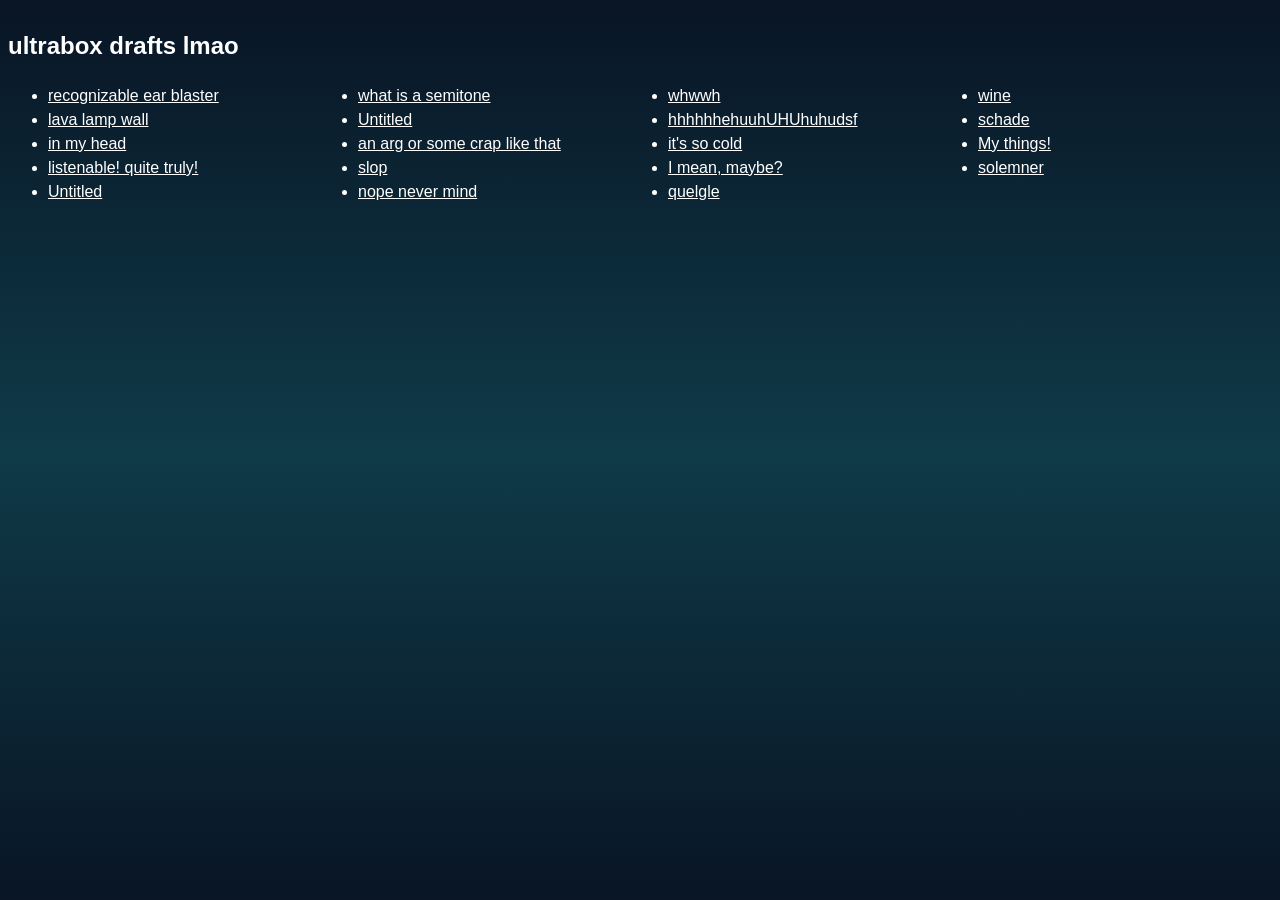
<file: miscellaneous/index.html>
<!DOCTYPE html>
<html>
  <head>
    <title>miscellaneous crap</title>
    <link rel="stylesheet" href="./style.css">
  </head>
  <body>
    <h2>ultrabox drafts lmao</h2>
    <ul style="columns: 4;">
      <li><a href="https://ultraabox.github.io/#u5N0srecognizable%20ear%[base64]">recognizable ear blaster</a></li>
      <li><a href="https://ultraabox.github.io/#u5N0ilava%20lamp%[base64]|https://file.garden/Zn3sZLTyP3bp6U6q/brazilian-funk-drum-shaker-10.wav|https://file.garden/Zn3sZLTyP3bp6U6q/notes/bell.ogg">lava lamp wall</a></li>
      <li><a href="https://ultraabox.github.io/#u5N0ein%20my%[base64]">in my head</a></li>
      <li><a href="https://ultraabox.github.io/#u5N0slistenable!%20quite%20truly![base64]">listenable! quite truly!</a></li>
      <li><a href="https://ultraabox.github.io/#[base64]">Untitled</a></li>
      <li><a href="https://ultraabox.github.io/#u5N0owhat%20is%20a%[base64]">what is a semitone</a></li>
      <li><a href="https://ultraabox.github.io/#[base64]">Untitled</a></li>
      <li><a href="https://ultraabox.github.io/#u5N0Fan%20arg%20or%20some%20crap%20like%[base64]">an arg or some crap like that</li>
      <li><a href="https://ultraabox.github.io/#[base64]">slop</a></li>
      <li><a href="https://ultraabox.github.io/#[base64]">nope never mind</a></li>
      <li><a href="https://ultraabox.github.io/#[base64]">whwwh</a></li>
      <li><a href="https://ultraabox.github.io/#[base64]">hhhhhhehuuhUHUhuhudsf</a></li>
      <li><a href="https://ultraabox.github.io/#u5N0git's%20so%[base64]">it's so cold</a></li>
      <li><a href="https://ultraabox.github.io/#u5N0mI%20mean%2C%20maybe%[base64]">I mean, maybe?</a></li>
      <li><a href="https://ultraabox.github.io/#[base64]">quelgle</a></li>
      <li><a href="https://ultraabox.github.io/#[base64]|https://file.garden/Zn3sZLTyP3bp6U6q/Release%20Cut%20Piano%20-%20All%20My%20PianoL.wav|https://file.garden/Zn3sZLTyP3bp6U6q/Ibanez%20Picked%20Bass%20-%20Ibpickbass-10.wav">wine</a></li>
      <li><a href="https://ultraabox.github.io/#[base64]">schade</a></li>
      <li><a href="https://ultraabox.github.io/#u5N0cMy%20things![base64]">My things!</a></li>
      <li><a href="https://ultraabox.github.io/#[base64]">solemner</a></li>
    </ul>
  </body>
</html>
</file>
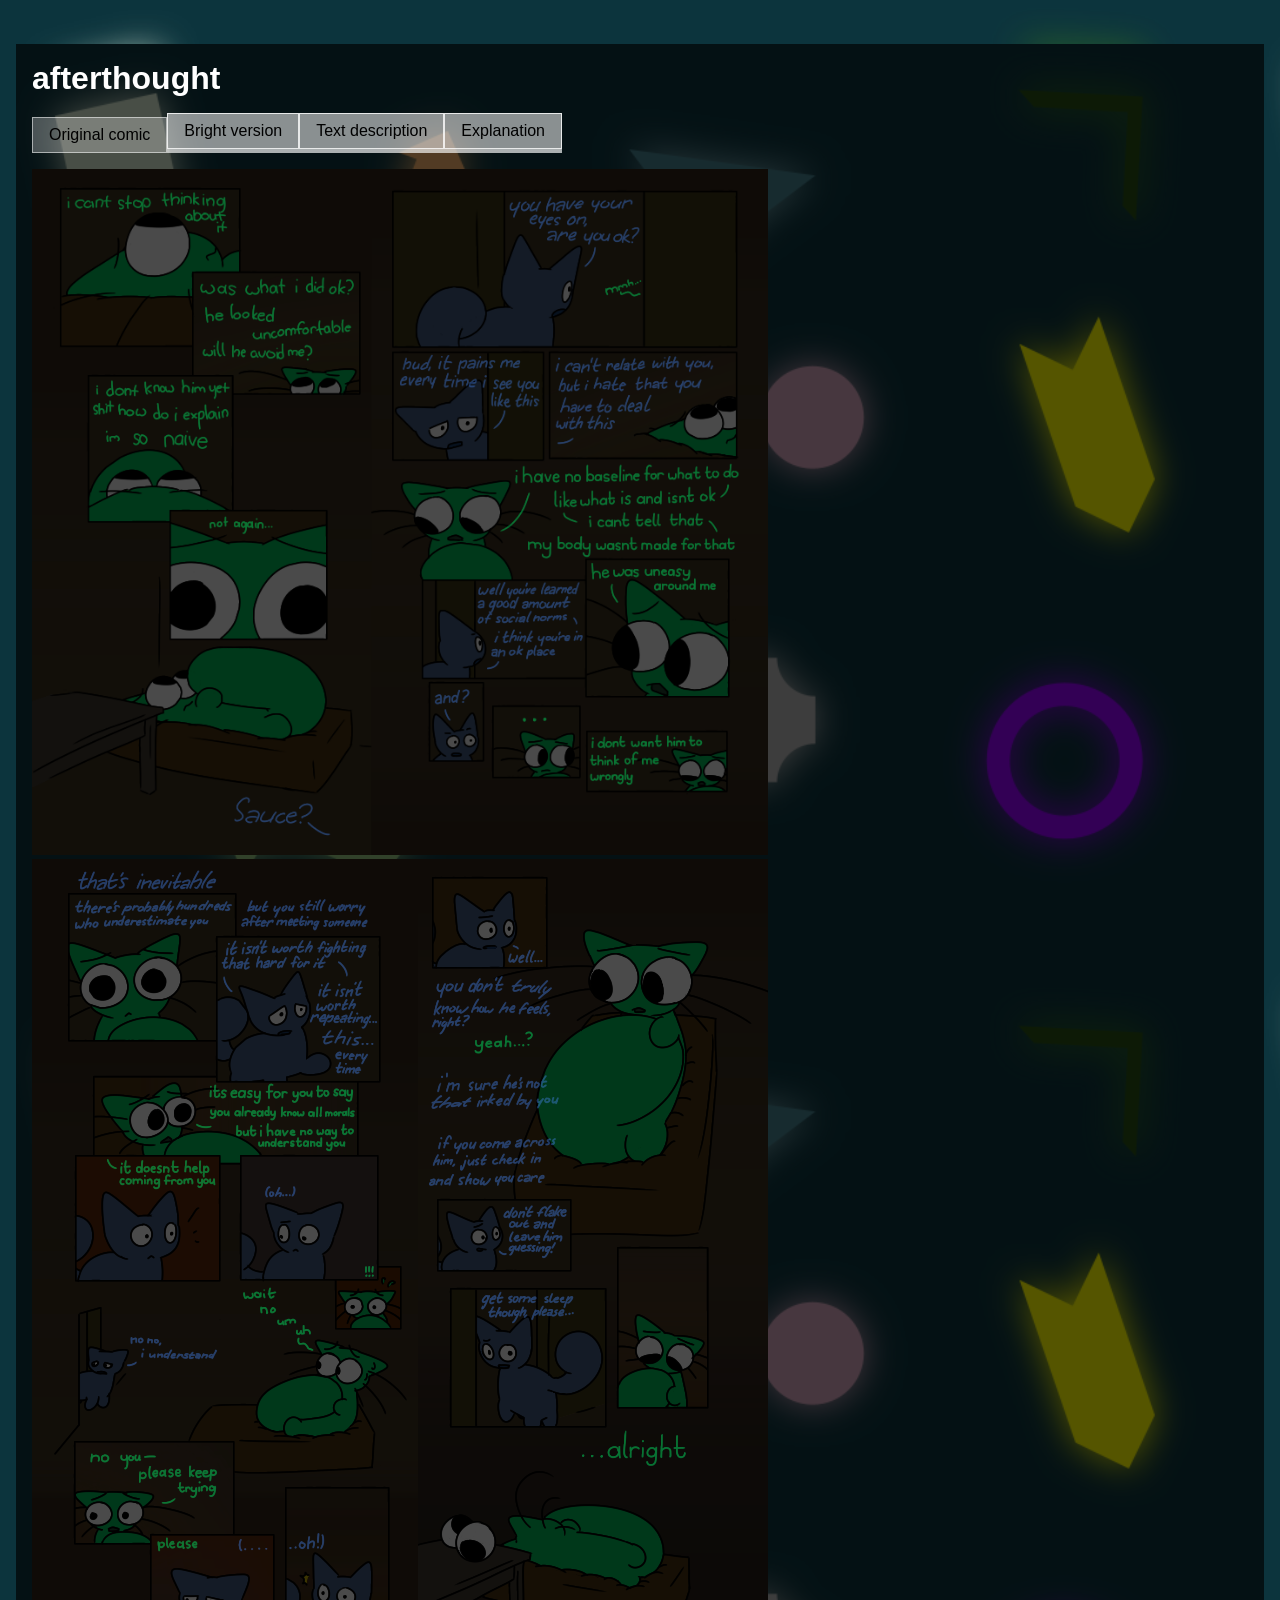
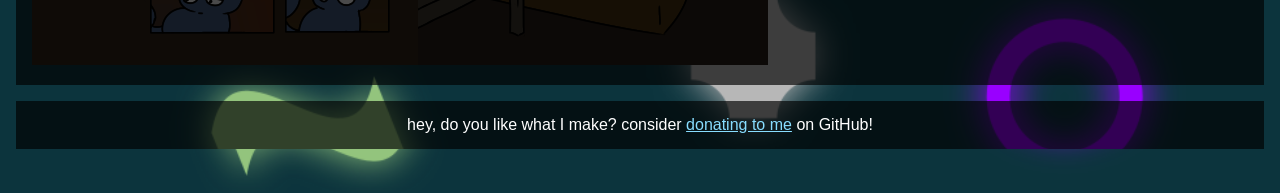
<file: comics/afterthought/index.html>
<!DOCTYPE html>
<html><head>
    <title>afterthought</title>
    <link rel="stylesheet" href="/style.css">
  </head>
  <body>
    <main>
      <h1>afterthought</h1>
    <ul class="sections" role="tablist">
        <li><label><input type="radio" name="section" value="section-comic" checked>Original comic</label></li><li><label><input type="radio" name="section" value="section-bright">Bright version</label></li><li><label><input type="radio" name="section" value="section-text">Text description</label></li><li><label><input type="radio" name="section" value="section-explanation">Explanation
    </label></li>
    </ul>
    <section id="section-comic"><img src="https://aadenboy.github.io/comics/afterthought/afterthoughtd1.png" style="width: 736px;"><img src="https://aadenboy.github.io/comics/afterthought/afterthoughtd2.png"></section>
<section id="section-bright"><img src="https://aadenboy.github.io/comics/afterthought/afterthoughtb1.png" style="width: 736px;"><img src="https://aadenboy.github.io/comics/afterthought/afterthoughtb2.png"></section><section id="section-text">
<p>Sauce is failing to sleep, lying on his back, tail curled over his body. He stares upwards blankly at the ceiling, with a look of solemn. He's trapped in thought.</p>
<blockquote><i>Sauce (in thought):</i> i cant stop thinking about it<br>was what i did ok?<br>he looked uncomfortable<br>will he avoid me?<br>i dont know him yet<br>shit how do i explain<br>im so naive<br>not again...</blockquote>
<p>His spiral is interrupted by Granola stopping by his room.</p>
<blockquote><i>Granola:</i> Sauce? you have your eyes on, are you ok?</blockquote>
<p>Sauce doesn't feel ready to reply, only emitting a soft "mmh...". Granola leans into the room some more, growing worried.</p>
<blockquote><i>Granola:</i> bud, it pains me every time i see you like this<br>i can't relate with you, but i hate that you have to deal with this</blockquote>
<p>After some thinking, Sauce sits up and begins sharing.</p>
<blockquote><i>Sauce:</i> i have no baseline for what to do—like what is and isnt ok<br>i cant tell that<br>my body wasnt made for that<br>
<i>Granola:</i> well you've learned a good amount of social norms<br>i tihnk you're in an ok place</blockquote>
<p>Sauce is quick to interrupt, however.</p>
<blockquote><i>Sauce:</i> he was uneasy around me<br>
<i>Granola:</i> and?</blockquote>
<p>Sauce pauses for a moment more before stating his true concern.</p>
<blockquote><i>Sauce:</i> i dont want him to think of me wrongly</blockquote>
<p>Granola attempt to reassure Sauce.</p>
<blockquote><i>Granola:</i> that's inevitable<br>
there's probably hundreds who underestimate you, but you still worry after meeting someone<br>
it isn't worth fighting that hard for it<br>
it isn't worth repeating... <em>this...</em> every time</blockquote>
<p>Sauce objects harshly.</p>
<blockquote><i>Sauce:</i> its easy for you to say<br>you already know all morals, but i have no way to understand you<br>
it doesnt help coming from you</blockquote>
<p>Granola is stunned by the comment and turns away, understanding dawning on him. Sauce realizes the tone of his speech and panics, stammering to correct what he said.</p>
<blockquote><i>Sauce:</i> <small></small>wait<br>no<br>um<br>uh<br>
<i>Granola:</i> no no, i understand<br>
<i>Sauce:</i> no you— please keep trying</blockquote>
<p>Granola doesn't look back. Only following a moment to think, he has an epiphany.</p>
<blockquote><i>Granola:</i> well...<br>
you don't <em>truly</em> know how he feels, right?<br>
<i>Sauce:</i> yeah...?<br>
<i>Granola:</i> i'm sure he's not <em>that</em> irked by you<br>
if you come across him, just check in and show you care<br>
don't flake out and leave him guessing!</blockquote>
<p>Granola turns around to exit the room, checking over his shoulder to state one more thing.</p>
<blockquote><i>Granola:</i> get some sleep though, please...</blockquote>
<p>Sauce looks down towards his tail, deliberating.</p>
<blockquote><i>Sauce:</i> ...alright</blockquote>
<p>Granola exits. Sauce takes his eyes out, setting them on the desk nearby, then rolls onto his side.</p>
    </section><section id="section-explanation">
<p>I think a common assumption that people go to when they look at Sauce is that he's the common "squeezable cute thing" that a lot of similar characters share. This sentiment is entirely natural, and honestly it was the intent I had when I originally designed Sauce. However, I've grown to "understand" him as a character much more deeply, and he seems to hinge partly on the neurodivergency that I have, just in a different way than I would relate.</p>
<p><a href="https://www.tumblr.com/starkid256/818624858408845313/sauce-cant-be-that-bad-right" target="_blank">This was correctly spotted by @starkid256 prior to this comic</a>: Sauce doesn't have a moral basis unlike other beings, so what is morally "correct" or "incorrect" from situation to situation doesn't come as intuitive to him, and he has to spend a great amount of effort attempting to deduce this from the people around him. He also tends to spend much of the time after the fact reflecting on any situations which are as described—where he isn't sure if what happened fit into his understanding of the social world.</p>
<p>This is directly in contrast to Granola, who is loaded with all of the cultural lore any place has (much like Chester being an omniglot), though he's generally more analytical.</p>
<p>The comic you read is meant to directly show this through the lens of the two. I think it's even better demonstrated in-comic than here, but it's up to your interpretation. I also just want to wash away the common understanding of who (or really what) Sauce is.</p>
<hr>
<p>Mental stuff out the way, there's some extra minor details that I want to add here.</p>
<p>It may come as a little strange to have Granola intuit Sauce as awake by his eyes "being on". Sauce's eyes very obviously protrude outside of the head, but that's their natural resting position as the head itself doesn't actually have a slot or socket for them to embed into. When Sauce does close his eyes, they're literally sucked into the head, shoving away the material to fit the eyes, which causes it to exert a lot of pressure outwards. Because of this, it becomes exhausing to close them for a long period of time (ironic to how we use it), so literally detaching them from his head serves to cut the input without requiring constant effort.</p>
<p>I didn't properly express it in text-form, but Granola's shock at Sauce's backlash towards him somewhat... saddened him? Dissapointed him? I'm not sure the correct term for it, but it <em>hurts</em> to be told by a sibling that you're genuinely not helping. Of course, this isn't what Sauce intended (remember the earlier paragraphs). Granola isn't usually like this with anyone else; it's a familial behavior.</p>
<p>Minor detail, it's probably hot in the room. It's summer time. No need for a blanket. Don't wanna melt!</p>
    </section></main>
  <footer class="support-footer"><span>hey, do you like what I make? consider <a href="https://github.com/sponsors/aadenboy">donating to me</a> on GitHub!</span></footer>
  <script>document.querySelector(`.sections [value="${window.location.hash.slice(1)}"]`).checked = true;</script>
</body></html>
</file>
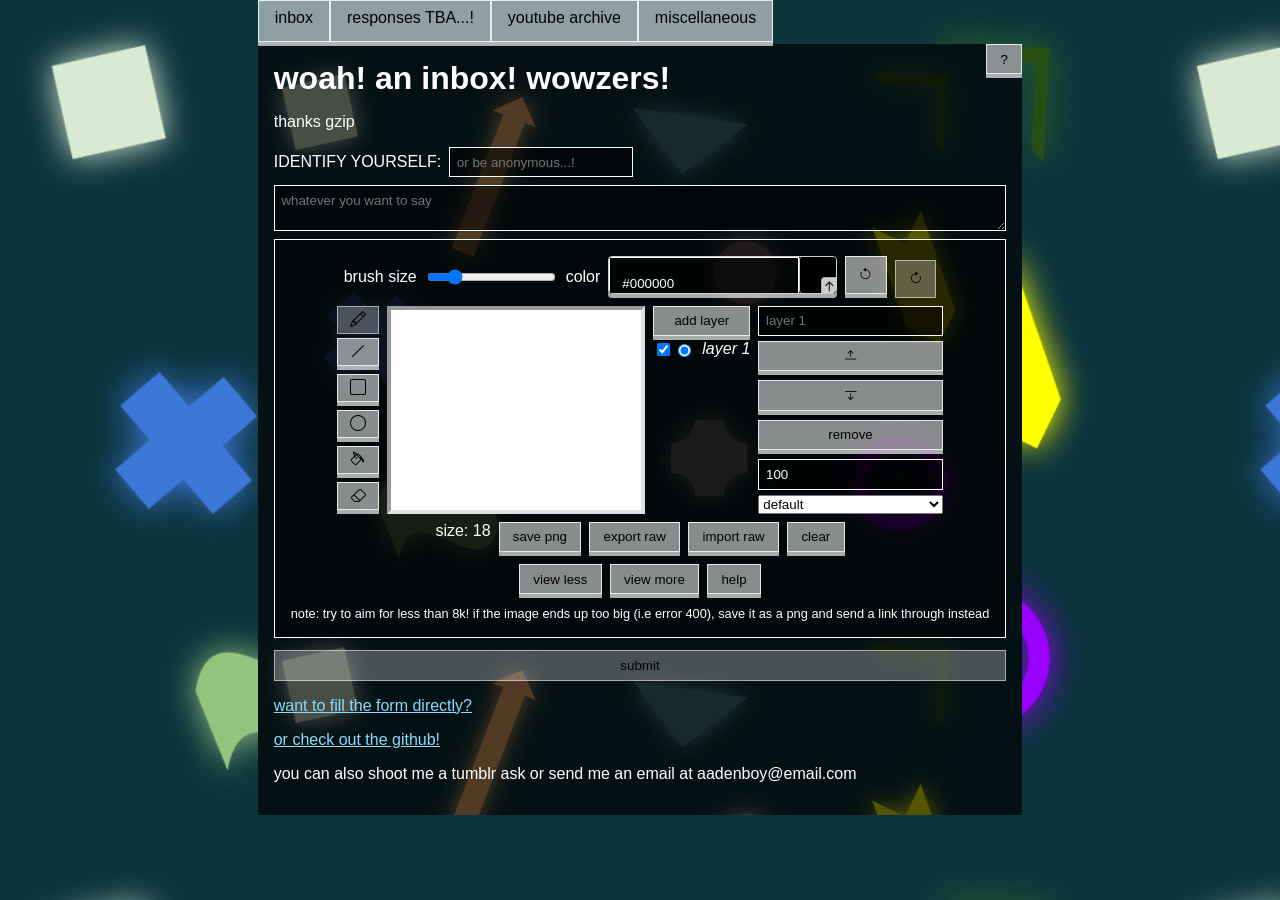
<file: inbox/indexOLD.html>
<!DOCTYPE html>
<html>
  <head>
    <title>send me stuff</title>
    <link rel="stylesheet" href="/style.css" />
    <script src="./pako.min.js"></script>
    <link rel="stylesheet" href="./colorpicker.min.css" />
  </head>
  <body>
    <nav>
      <ul>
        <li><a href="/inbox">inbox</a></li>
        <li><span>responses TBA...!</span></li>
        <li><a href="/youtubeposts">youtube archive</a></li>
        <li><a href="/miscellaneous">miscellaneous</a></li>
      </ul>
    </nav>
    <button id="what">?</button>
    <main>
      <h1>woah! an inbox! wowzers!</h1>
      <p id="caption">built in a cave with a box of scraps because google forms works well enough</p>
      <form id="form" method="POST">
        <label>IDENTIFY YOURSELF: <input id="identity" type="text" name="identify yourself" placeholder="or be anonymous...!" /></label>
        <textarea id="message" name="message" placeholder="whatever you want to say"></textarea>
        <input type="text" name="canvas" style="display: none;" />
        <div id="canvas-area">
          <div class="canvas-buttons">
            <label>brush size <input type="range" id="brush-size" min="1" max="50" value="10" /></label>
            <label>color <input type="color" id="color" value="#000000" /></label>
            <button type="button" disabled="true" id="undo" aria-label="undo"><i class="bi bi-arrow-counterclockwise"></i></button>
            <button type="button" disabled="true" id="redo" aria-label="redo"><i class="bi bi-arrow-clockwise"></i></button>
          </div>
          <div id="canvas-tool-area">
            <ul id="canvas-tools">
              <li><label><input type="radio" name="tool" id="pen" value="pen" checked /><i class="bi bi-pencil"></i></label></li>
              <li><label><input type="radio" name="tool" id="line" value="line" /><i class="bi bi-slash-lg"></i></label></li>
              <li><label><input type="radio" name="tool" id="rect" value="rect" /><i class="bi bi-square"></i></label></li>
              <li><label><input type="radio" name="tool" id="circle" value="circle" /><i class="bi bi-circle"></i></label></li>
              <li><label><input type="checkbox" id="fill" value="fill" /><i class="bi bi-paint-bucket"></i></label></li>
              <li><label><input type="checkbox" id="erase" value="erase" /><i class="bi bi-eraser"></i></label></li>
            </ul>
            <canvas id="canvas" width="250" height="200">
              sorry! your browser doesn't support the canvas tag! no images for you!
            </canvas>
            <div id="canvas-layers-container">
              <button type="button" id="add-layer">add layer</button>
              <ul id="canvas-layers"></ul>
            </div>
            <div id="canvas-layer-tools">
              <input type="text" id="layer-name" placeholder="layer #" />
              <button type="button" id="layer-up" aria-label="move up"><i class="bi bi-arrow-bar-up"></i></button>
              <button type="button" id="layer-down" aria-label="move down"><i class="bi bi-arrow-bar-down"></i></button>
              <button type="button" id="layer-remove">remove</button>
              <input type="number" id="layer-opacity" min="0" max="100" value="100" aria-label="opacity" />
              <select id="layer-blend">
                <option value="0">default</option>
                <option value="1">source-in</option>
                <option value="2">source-out</option>
                <option value="3">source-atop</option>
                <option value="4">destination-over</option>
                <option value="5">destination-in</option>
                <option value="6">destination-out</option>
                <option value="7">destination-atop</option>
                <option value="8">lighter</option>
                <option value="9">copy</option>
                <option value="10">xor</option>
                <option value="11">multiply</option>
                <option value="12">screen</option>
                <option value="13">overlay</option>
                <option value="14">darken</option>
                <option value="15">lighten</option>
                <option value="16">color-dodge</option>
                <option value="17">color-burn</option>
                <option value="18">hard-light</option>
                <option value="19">soft-light</option>
                <option value="20">difference</option>
                <option value="21">exclusion</option>
                <option value="22">hue</option>
                <option value="23">saturation</option>
                <option value="24">color</option>
                <option value="25">luminosity</option>
              </select>
            </div>
          </div>
          <div class="canvas-buttons">
            <span id="size"></span>
            <button type="button" id="save">save png</button>
            <button type="button" id="export">export raw</button>
            <button type="button" id="import">import raw</button>
            <button type="button" id="clear">clear</button>
          </div>
          <div class="canvas-buttons">
            <button type="button" id="minimize">view less</button>
            <button tyoe="button" id="maximize">view more</button>
            <button type="button" id="help">help</button>
          </div>
          <span style="font-size: 80%;">note: try to aim for less than 8k! if the image ends up too big (i.e error 400), save it as a png and send a link through instead</span>
        </div>
        <button disabled="true" type="submit" id="submit">submit</button>
      </form>
      <noscript>
        <p>hey please <a href="https://www.enable-javascript.com/">enable javascript</a> to use this, thanks</p>
      </noscript>
      <p><a href="https://forms.gle/1kmLBT37wwEnwGsN9">want to fill the form directly?</a></p>
      <p><a href="https://github.com/aadenboy/aadenboy.github.io">or check out the github!</a></p>
      <p>you can also shoot me a tumblr ask or send me an email at aadenboy@email.com</p>
    </main>
    <dialog id="modal-what">
      <button class="modal-close" id="exit-what">exit</button>
      <h2>what is this???</h2>
      <p>
        welcome to my inbox! to summarize, this is just a wrapper
        around a Google Forms document. you can send whatever you
        want through to me via this, and it also includes a canvas
        if you want to draw something!
      </p>
      <p>
        all of the fields in this form are completely optional, and
        you only need to fill one in order to submit the form
        (you can't send just your identity though...)
      </p>
      <p>
        note that everything that is sent is seen by me, and I may
        choose to post it online if I respond to it. I will
        obviously keep anything confidential hidden but general
        advisory is to Not Do That
      </p>
      <p>
        if you need a more urgent or serious inquiry, I implore you
        to please contact me via a more direct or secure method,
        such as via private messages, an email, or on my talk page
        on any of the wikis I am on. this form is purely for silly
        goodness! a last resort at best
      </p>
      <p>
        also take note that I will ignore any and all "joke
        responses", such as the jokers who sent in scribbles. you will
        not get your fun
      </p>
      <p>
        since this is a google forms wrapper, you have the option
        of filling in the form directly in case this site proves
        to be unreliable (found at the bottom of the website)
      </p>
      <p>
        thanks for stopping by! :D
      </p>
    </dialog>
    <dialog id="modal-help">
      <button class="modal-close" id="exit-help">exit</button>
      <h2>general canvas help</h2>
      <p>
        the canvas is a 250x200 pixel canvas for more free expressionism!
        the canvas supports both mouse (by extension drawing pad) and touch
        input. the canvas is saved to the form when you submit it, and
        you can also save it as a PNG image if you want to keep it for
        yourself
      </p>
      <p>
        the slider at the top controls the size of your brush strokes,
        and the input next to that controls the color of your brush strokes.
        the rightmost arrow buttons allow <i class="bi bi-arrow-counterclockwise"> undoing</i> and <i class="bi bi-arrow-clockwise"> redoing</i> your strokes,
        which can also be done with <kbd>Ctrl/Cmd</kbd>+<kbd>Z</kbd> and
        <kbd>Ctrl/Cmd</kbd>+<kbd>Shift</kbd>+<kbd>Z</kbd> respectively
      </p>
      <p>
        the tools to the left of the canvas determine what happens when
        you draw on the canvas. by default, this is set to the <i class="bi bi-pencil"> Pen</i>
        tool (<kbd>P</kbd>). use the <i class="bi bi-slash-lg"> Line</i> (<kbd>L</kbd>), <i class="bi bi-square"> Rectangle</i> (<kbd>R</kbd>),
        and <i class="bi bi-circle"> Oval</i> (<kbd>O</kbd>) tools to inscribe their respective shapes, and hold <kbd>Shift</kbd>
        while drawing them to make a perfect shape. the <i class="bi bi-eraser"> Erase</i> (<kbd>E</kbd>) and
        <i class="bi bi-paint-bucket"> Fill</i> (<kbd>F</kbd>) toggles are applied onto your stroke and combinable,
        erasing and/or filling your strokes respectively
      </p>
      <p>
        the list at the right controls the layers in your drawing, of which
        you may have up to 256 of. layers are drawing in descending order, with
        the first layer being the topmost layer. click "Add layer" to create a new
        layer, which automatically selects it. clicking "remove" removes the
        layer and all of its strokes. pressing the <i class="bi bi-arrow-bar-up"> Move Up</i> or <i class="bi bi-arrow-bar-down"> Move Down</i> buttons changes
        the ordering of the layer. the overall opacity of the layer can be modified with the input box,
        and the blending mode of the layer with those under it is selectable in the dropdown menu
      </p>
      <h2>canvas import/export help</h2>
      <p>
        in order to allow for google forms to store your drawing,
        your image is encoded as a Base64 string that I receive on
        my end. this is what the "size" corresponds to, and why
        extremely detailed images are unable to be sent in to me
      </p>
      <p>
        for your needs, you likely won't ever use these buttons;
        the "save png" button (which saves your drawing as a PNG
        image) will be all that you need
      </p>
      <p>
        but, if you're curious: pressing "export raw" will save the
        string to your clipboard, which can then be imported back
        by using the "import raw" button (assuming the string is
        in your clipboard)
      </p>
      <h2>for developers:</h2>
      <p>
        drawings are stored in a custom byte-encoded format. newer
        strings follow the format <code>[version][attributes]:[data]</code>,
        where <code>version</code> is a number, <code>attributes</code> is
        a string of lowercase letters (denoting the properties of the
        data), and <code>data</code> is the base64 string. if the
        string does not match this format, it is assumed to be version 1
        with no attributes. the base64 string can optinally be URL safe,
        but it is not required
      </p>
      <ul>
        <li>
          version 1 (default): simply the raw byte data, and is the standard for
          future versions regarding stroke data. strokes follow this format: <br>
          <code>[r][g][b][size][length size][...length][...points]</code> <br>
          <code>r</code>, <code>g</code>, and <code>b</code> are the red, green,
          and blue values of the stroke's color, stored as bytes. <code>size</code>
          is the width of the stroke, stored as a byte. <code>length size</code>
          determines how many bytes the length of the stroke takes up, and that
          many bytes afterwards (<code>...length</code>) determine the amount of
          points in the stroke in little endian. the rest of the bytes (<code>...points</code>)
          are the X and Y positions of each point in the stroke, stored as pairs
          of bytes
        </li>
        <li>
          version 2: the raw byte data is compressed using zlib, with the format
          being the same as version 1
        </li>
        <li>
          version 3: in addition to versions 1 and 2...
          <ul>
            <li>
              the RGB values for all tools are followed by an additional byte
              for the alpha channel, and each tool is distinguished by a prefixed
              number. each prefix is also immediately followed by a digit determining
              if it is erasing (+<code>0x01</code>) and/or filling (+<code>0x02</code>)
            </li>
            <li>
              strokes are preceded by <code>0x00</code> to signify that it is
              a stroke. the points in the stroke are also stored as a delta from
              the previous point (two's complement), with the exception of the first
              point. to disable this, append <code>a</code> to the attribute string.
            </li>
            <li>
              the line, rectangle, and oval tools are now supported, being prefixed
              with <code>0x01</code>, <code>0x02</code>, and <code>0x03</code>
              respectively. the format for these tools is <br>
              <code>[tool][r][g][b][a][x1][y1][x2][y2]</code> <br>
              where <code>tool</code> is the tool's prefix, <code>r</code>, <code>g</code>,
              <code>b</code>, and <code>a</code> are the red, green, blue, and alpha values
              of the tool's color, and <code>x1</code>, <code>y1</code>, <code>x2</code>, and
              <code>y2</code> are the coordinates of the tool's start and end points
            </li>
            <li>
              layers reserve the code <code>0xff</code>, with such data: <br>
              <code>[opacity][blending mode][visibility]</code> <br>
              where <code>opacity</code> is the oppacity of the layer, <code>blending mode</code> is the
              blending mode of the layer as an index to the ordering of the dropdown menu, and <code>visibility</code>
              is either 0x00 or 0x01 determining the visibility of the layer.
              all the strokes which follow are drawn on this layer until another layer is defined
            </li>
          </ul>
        </li>
      </ul>
    </dialog>
    <dialog id="filesave">
      <button class="modal-close" id="exit-filesave">exit</button>
      <h2>save your drawing</h2>
      <input type="text" id="filename" placeholder="filename" />
      <button id="save-file">save</button>
    </dialog>
    <script src="./colorpicker.iife.min.js"></script>
    <script src="./script.js"></script>
  </body>
</html>
</file>
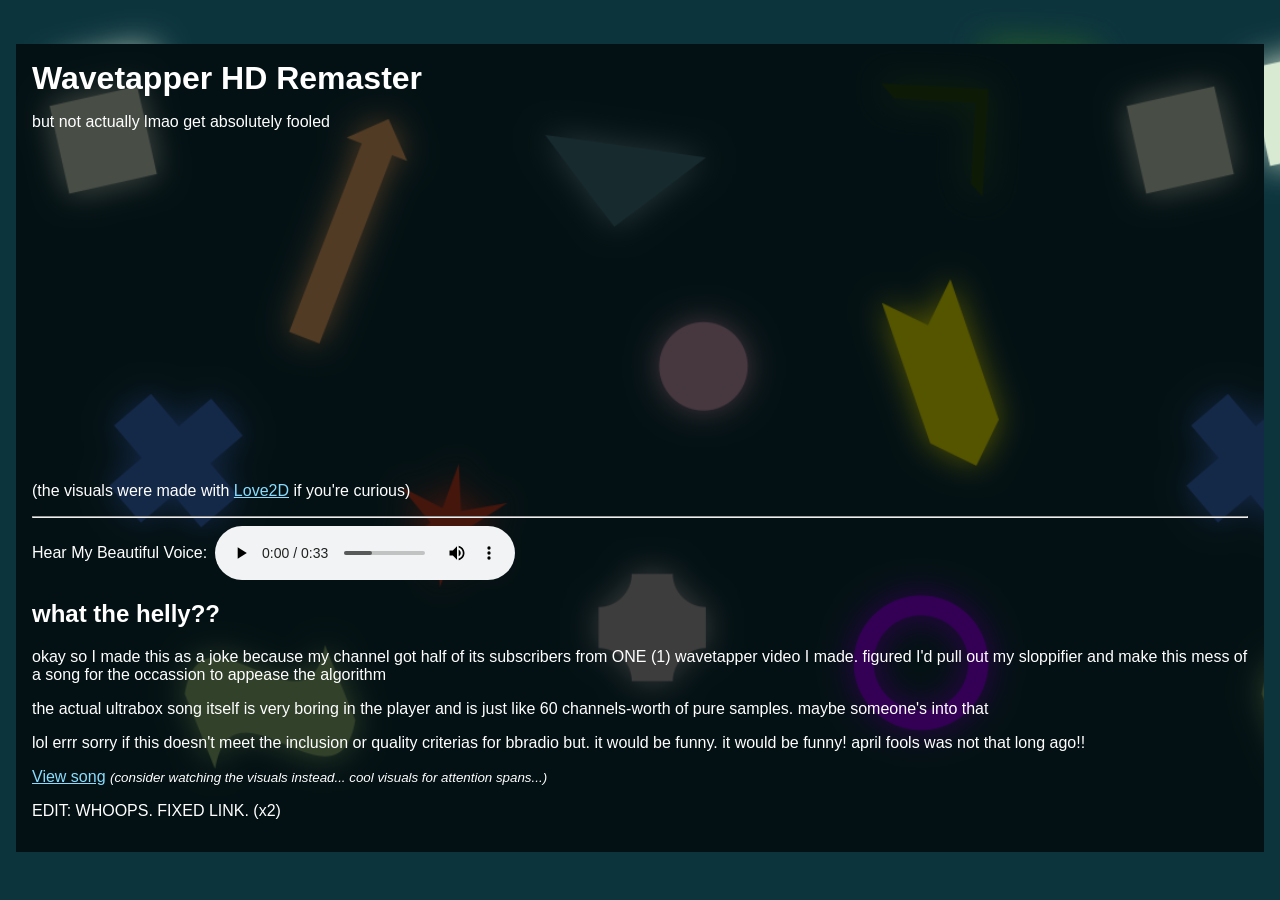
<file: miscellaneous/weavetapper.html>
<!DOCTYPE html>
<html>
  <head>
    <title>Wavetapper HD Remaster</title>
    <link rel="stylesheet" href="/style.css">
  </head>
  <body>
    <main>
      <h1>Wavetapper HD Remaster</h1>
      <p>but not actually lmao get absolutely fooled</p>
      <iframe width="560" height="315" src="https://www.youtube.com/embed/3GVnE3rPMIY?si=iF_NChkYuJbaFTN6" title="YouTube video player" frameborder="0" allow="accelerometer; autoplay; clipboard-write; encrypted-media; gyroscope; picture-in-picture; web-share" referrerpolicy="strict-origin-when-cross-origin" allowfullscreen=""></iframe>
      <p>(the visuals were made with <a href="https://love2d.org/">Love2D</a> if you're curious)</p>
      <hr>
      <label>Hear My Beautiful Voice: <audio src="./weavetappervoiced.wav" controls>oh your browser actually doesn't support the audio tag... smh...</audio></label>
      <h2>what the helly??</h2>
      <p>okay so I made this as a joke because my channel got half of its subscribers from ONE (1) wavetapper video I made. figured I'd pull out my sloppifier and make this mess of a song for the occassion to appease the algorithm</p>
      <p>the actual ultrabox song itself is very boring in the player and is just like 60 channels-worth of pure samples. maybe someone's into that</p>
      <p>lol errr sorry if this doesn't meet the inclusion or quality criterias for bbradio but. it would be funny. it would be funny! april fools was not that long ago!!</p>
      <p><a href="https://ultraabox.github.io/#[base64]|https://exagraphica.github.io/Wavetapper/wav/Drums/Kick_Long.wav|https://exagraphica.github.io/Wavetapper/wav/Drums/Noise_High_80.wav|https://exagraphica.github.io/Wavetapper/wav/Drums/Noise_Low_80.wav|https://exagraphica.github.io/Wavetapper/wav/Drums/Noise_Shot_80.wav|https://exagraphica.github.io/Wavetapper/wav/Chord/Lock_A_001.wav|https://exagraphica.github.io/Wavetapper/wav/FA%20Front/ih.wav|https://exagraphica.github.io/Wavetapper/wav/FA%20Front/so.wav|https://exagraphica.github.io/Wavetapper/wav/FA%20Front/yi.wav|https://exagraphica.github.io/Wavetapper/wav/FA%20Back/gure.wav|https://exagraphica.github.io/Wavetapper/wav/WWDTM%20High/play_80.wav|https://exagraphica.github.io/Wavetapper/wav/WWDTM%20Low/ha.wav|https://exagraphica.github.io/Wavetapper/wav/WWDTM%20Low/gil.wav|https://exagraphica.github.io/Wavetapper/wav/SF%20Roll/qi_Long.wav|https://exagraphica.github.io/Wavetapper/wav/SF%20Roll/nu.wav|https://exagraphica.github.io/Wavetapper/wav/SF%20Tap/di.wav|https://exagraphica.github.io/Wavetapper/wav/PM/sha.wav|https://exagraphica.github.io/Wavetapper/wav/PM/net.wav|https://exagraphica.github.io/Wavetapper/wav/PM/mi.wav|https://exagraphica.github.io/Wavetapper/wav/PM/ki.wav|https://exagraphica.github.io/Wavetapper/wav/PM/dis.wav|https://exagraphica.github.io/Wavetapper/wav/PM/cu.wav|https://exagraphica.github.io/Wavetapper/wav/PM/but.wav|https://exagraphica.github.io/Wavetapper/wav/PM/ba.wav|https://exagraphica.github.io/Wavetapper/wav/PM/su_Long.wav|https://exagraphica.github.io/Wavetapper/wav/DTMF/Ringback_Long.wav|https://exagraphica.github.io/Wavetapper/wav/DTMF/ABC.wav|https://exagraphica.github.io/Wavetapper/wav/DTMF/DEF.wav|https://exagraphica.github.io/Wavetapper/wav/DTMF/GHI.wav|https://exagraphica.github.io/Wavetapper/wav/DTMF/JKL.wav|https://exagraphica.github.io/Wavetapper/wav/DTMF/MNO.wav|https://exagraphica.github.io/Wavetapper/wav/DTMF/PQRS.wav|https://exagraphica.github.io/Wavetapper/wav/DTMF/TUV.wav|https://exagraphica.github.io/Wavetapper/wav/DTMF/Busy_Long.wav|https://exagraphica.github.io/Wavetapper/wav/Bass/1.wav|https://exagraphica.github.io/Wavetapper/wav/Spreader/B_000.wav|https://aadenboy.github.io/RadiolabSummary/ah.wav|https://aadenboy.github.io/RadiolabSummary/ay.wav|https://aadenboy.github.io/RadiolabSummary/beg.wav|https://aadenboy.github.io/RadiolabSummary/bih.wav|https://aadenboy.github.io/RadiolabSummary/dab.wav|https://aadenboy.github.io/RadiolabSummary/dah.wav|https://aadenboy.github.io/RadiolabSummary/dit.wav|https://aadenboy.github.io/RadiolabSummary/hey.wav|https://aadenboy.github.io/RadiolabSummary/ie.wav|https://aadenboy.github.io/RadiolabSummary/jeh.wav|https://aadenboy.github.io/RadiolabSummary/jey.wav|https://aadenboy.github.io/RadiolabSummary/juh.wav|https://aadenboy.github.io/RadiolabSummary/kin.wav|https://aadenboy.github.io/RadiolabSummary/meh.wav|https://aadenboy.github.io/RadiolabSummary/oo.wav|https://aadenboy.github.io/RadiolabSummary/ou.wav|https://aadenboy.github.io/RadiolabSummary/plus.wav|https://aadenboy.github.io/RadiolabSummary/sul.wav|https://aadenboy.github.io/RadiolabSummary/torb.wav|https://aadenboy.github.io/RadiolabSummary/uh.wav|https://aadenboy.github.io/RadiolabSummary/yae.wav|https://aadenboy.github.io/RadiolabSummary/yeah.wav|https://exagraphica.github.io/Wavetapper/wav/DTMF/Off-Hook_Long.wav|https://exagraphica.github.io/Wavetapper/wav/DTMF/Hang-Up.wav|https://exagraphica.github.io/Wavetapper/wav/Arp/093.wav">View song</a>
      <small><i>(consider watching the visuals instead... cool visuals for attention spans...)</i></small></p>
      <p>EDIT: WHOOPS. FIXED LINK. (x2)</p>
    </main>
  </body>
</html>
</file>
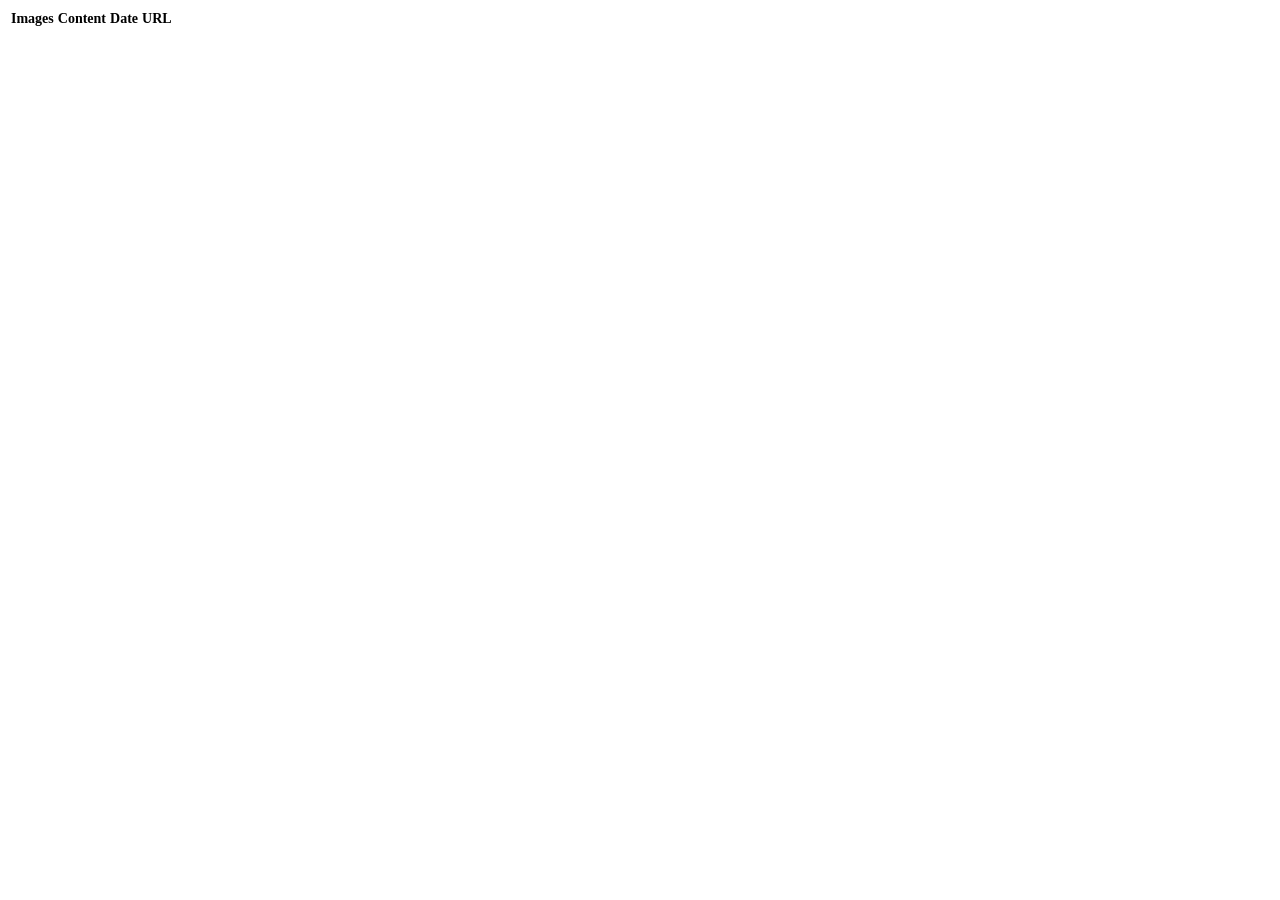
<file: youtubeposts/template.html>
<html><head>
    <title>youtube posts</title>
    <meta charset="utf-8">
    <style>
      #postslist pre {
          text-wrap: wrap;
      }

      #postslist tr:first-child {
        position: sticky;
      }

      #postslist {
          font-size: 14px;
      }

      #postslist img {
          width: 300px;
      }

      td:nth-child(3) {
          width: 10%;
      }

      #postslist td:has(img) {
          width: 600px;
      }

      #postslist td:has(img ~ img) img {
          width: auto;
          max-width: 300px;
          height: 150px;
      }

      #postslist td {
          padding: 0.5em;
          border: 1px solid #000;
      }
    </style>
  </head>
  <body>
      <table id="postslist"><tbody><tr><th>Images</th><th>Content</th><th>Date</th><th>URL</th></tr>
<!-- Archived post data goes here. -->
</tbody></table>
    
  
</body></html>
</file>
<file: miscellaneous/style.css>
/* this is from a different project ZZZZZZ */
html {
  font-family: Verdana, Geneva, Tahoma, sans-serif;
  font-size: 16px;
  line-height: 1.5;
  margin: 0;
  padding: 0;
  background: linear-gradient(to bottom, #091525, #0f3a48, #091525);
  color: #fff;
  width: 100vw;
  height: 100vh;
}
body {
  margin: 0;
  padding: 0.5em;
}
a {
  color: #fff;
  text-decoration: underline;
  &:hover, &:focus {
    color: #aaf;
  }
  &:visited {
    color: #fcf;
  }
  &:visited:hover, &:visited:focus {
    color: #fcc
  }
  &:active, &:visited:active {
    color: #88f;
  }
}

nav {
  display: flex;
  justify-content: space-between;
  padding: 1em;
  background: linear-gradient(to right, #365781, #126d8c);
}
nav ul {
  display: flex;
  list-style: none;
  margin: 0;
  padding: 0;
  gap: 1em;
}
nav li {
  display: flex;
  gap: 1em;
  list-style: none;
}

footer {
  margin-top: 1em;
  padding: 1em;
  background: linear-gradient(to right, #365781, #126d8c);
}

input {
  background: #000;
  color: #fff;
  border: 1px solid #fff;
  padding: 0.5em;
  border-radius: 6px;
  margin-right: 0.5em;
  font-size: inherit;
  &:disabled {
    background: #555;
    color: #aaa;
    border: 1px solid #aaa;
  }
}
button {
  background: #fff;
  color: #000;
  border: 1px solid #000;
  padding: 0.5em;
  padding-bottom: calc(0.5em + 2px);
  border-radius: 6px;
  cursor: pointer;
  box-shadow: inset 0 -2px 1px 0 #555;
  font-size: inherit;
  &:hover, &:focus {
    background: #eee;
  }
  &:active {
    background: #ccc;
    box-shadow: inset 0 2px 1px 0 #555;
    padding-top: calc(0.5em + 2px);
    padding-bottom: 0.5em;
  }
  &:disabled {
    background: #aaa;
    color: #555;
    cursor: not-allowed;
  }
}
.field {
  display: flex;
  justify-content: center;
  margin: 1em;
}
.result {
  display: flex;
  justify-content: center;
  flex-direction: column;
  align-items: center;
  margin: 1em;
}

table.mult {
  border-collapse: collapse;
  margin: 1em auto;
  td {
    padding: 0 0.5em;
    text-align: center
  }
}

/*
mjx-container {
  border: 1px solid #f00;
  background-color: #f005;
}
mjx-container mjx-c {
  border: 1px solid #0f0;
  background-color: #0f05;
}
mjx-container :not(mjx-c) {
  border: 1px solid #00f;
  background-color: #00f5;
  padding: 2px;
}
*/
mjx-container {
  max-width: 75vw;
}

#debug {
  position: fixed;
  bottom: 0;
  left: 0;
  background: #f00;
  border: 1px solid #fff;
  color: #fff;
  padding: 0.5em;
  font-family: monospace;
  font-size: 12px;
  max-height: 50vh;
  overflow-y: scroll;
}
</file>
<file: style.css>
@import url("https://cdn.jsdelivr.net/npm/bootstrap-icons@1.13.1/font/bootstrap-icons.min.css");

html, body {
  font-family: Verdana, Geneva, Tahoma, sans-serif;
  font-size: 16px;
  background: url("/commonbg.png");
  background-size: contain;
  display: flex;
  justify-content: center;
  margin: 0 1em;
}
body {
  display: block;
  margin: calc(2.5em + 4px) 0;
}
main {
  background: #000a;
  flex-direction: column;
  justify-content: center;
  padding: 1em;
  color: #fff;
}
nav {
  position: absolute;
  top: 0;
  width: 100%;
}
nav > ul {
  display: flex;
  flex-direction: row;
  justify-content: left;
  list-style: none;
  padding: 0;
  margin: 0;
}
nav > ul > li {
  display: block;
  margin: 0;
  padding: 0;
  height: auto;
}
nav > ul > li > a, nav > ul > li > span {
  display: block;
  background: #fff8;
  border: 1px solid #fffc;
  color: #000;
  padding: 0.5em 1em;
  &:not(span) { cursor: pointer; }
  box-shadow: 0 4px 0 #fffa;
  height: 1.5em;
  transform: none;
  margin: 0;
  color: #000;
  text-decoration: none;
  &:not(span):hover, :not(span)&:focus {
    color: #000;
    text-decoration: underline;
  }
  &:not(span):active {
    color: #000;
    box-shadow: none;
    transform: translateY(4px);
  }
}
footer {
    display: flex;
    height: 3em;
    flex-wrap: wrap;
    background: #000a;
    color: #fff;
    margin-top: 1em;
    align-content: center;
    justify-content: center;
}

h1 {
  margin: 0;
}
form {
  display: flex;
  flex-direction: column;
  gap: 0.5em;
}
label:not(.tecknar-container label) {
  display: flex;
  flex-direction: row;
  align-items: center;
  gap: 0.5em;
}
input[type="text"], input[type="number"], textarea {
  background: #0008;
  border: 1px solid #fff;
  color: #fff;
  padding: 0.5em;
  font-family: Verdana, Geneva, Tahoma, sans-serif;
}
input[type="color"] {
  background: none;
  border: none;
  padding: 0;
  height: 2em;
  vertical-align: middle;
}
button, #canvas-tools li, #canvas-container .tecknar-container button, #canvas-container .tecknar-container .tecknar-toolbar li label, .tecknar-import-file, .sections label {
  background: #fff8;
  border: 1px solid #fffc;
  color: #000;
  padding: 0.5em 1em;
  cursor: pointer;
  box-shadow: 0 4px 0 #fffa;
  transform: translateY(-4px);
  margin-top: 4px;
  font-family: Verdana, Geneva, Tahoma, sans-serif;
  &:hover, &:focus {
    background: #fffb;
    box-shadow: 0 4px 0 #fffa;
  }
  &:active {
    box-shadow: none;
    transform: translateY(0);
  }
  &:disabled, &:has(input:checked) {
    background: #fff4;
    border-color: #fff8;
    box-shadow: none;
    transform: translateY(0);
    cursor: not-allowed;
  }
}
a {
  color: #8df;
  text-decoration: underline;
  cursor: pointer;
  &:hover, &:focus {
    color: #cdf;
  }
  &:active {
    color: #fd8;
  }
}
#canvas-area {
  display: flex;
  flex-direction: column;
  align-items: center;
  gap: 0.5em;
  background: #0008;
  padding: 1em;
  border: 1px solid #fff
}
.canvas-buttons {
  display: flex;
  flex-direction: row;
  justify-content: space-between;
  gap: 0.5em;
}
#canvas {
  background: #fff;
  width: 250px;
  height: 200px;
  touch-action: none;
  user-select: none;
  pointer-events: auto;
  border: 4px inset #dddd;
}
#canvas-tool-area {
  display: flex;
  flex-direction: row;
  gap: 0.5em;
}
#canvas-tools {
  display: flex;
  flex-direction: column;
  gap: 0.5em;
}

dialog::backdrop {
  background: #0006; 
}
dialog {
  background: #000d;
  box-shadow: 0 0 1em #fff;
  color: #fff;
  max-width: 50vw;
  max-height: 75vh;
  overflow-y: scroll;
}
dialog h2, dialog p {
  color: #fff;
}
.modal-close {
  float: right;
}
#what {
  width: min-content;
  float: right;
}

table {
  border-collapse: collapse;
  width: 100%;
  margin: 1em 0;
  overflow-x: scroll;
}
th, td {
  border: 1px solid #fff;
  padding: 0.5em;
  text-align: left;
}
td {
  background-color: #63a1a044;
}
tr:nth-child(even) td {
  background-color: #63a1a022;
}
th {
  background-color: #8ed2d144;
}
tr:nth-child(even) th {
  background-color: #8ed2d122;
}
canvas {
  background: #fff;
}
td img, th img {
  max-width: 450px;
  max-height: 450px;
}
.response-links {
  font-size: 0.8em;
  font-style: italic;
  margin-top: 1em;
  opacity: 0.8;
}
#canvas-tools, #canvas-layers {
  display: flex;
  flex-direction: column;
  list-style: none;
  padding: 0;
  margin: 0;
}
#canvas-tools li {
  height: 40px;
  width: 40px;
  padding: 0;
  margin: 0;
  display: flex;
  justify-content: center;
  align-items: center;
}
#canvas-tools li label {
  width: 100%;
  height: 100%;
  display: flex;
  justify-content: center;
  align-items: center;
  cursor: pointer;
}
#canvas-tools input {
  display: none;
}
#canvas-layer-tools {
  display: flex;
}
#canvas-tools, #canvas-layer-tools {
  flex-direction: column;
  align-items: left;
  max-height: 208px;
  justify-content: space-between;
}
#canvas-layers-container {
  display: flex;
  flex-direction: column;
  height: 200px;
}
#canvas-layers {
  flex: 1 1 auto;
  align-items: left;
  overflow-y: auto;
  max-height: 200px;
}
#canvas-layers li {
  display: flex;
  flex-direction: row;
}

main:has(#table-specifically-the-response-one) {
  width: 75vw;
}
#table-specifically-the-response-one pre {
  font-family: Verdana, Geneva, Tahoma, sans-serif;
  white-space: pre-wrap;
  margin: 0;
  font-size: 1em;
}

#table-specifically-the-response-one tr td:nth-child(odd) {
  flex: 1 1 30%;
  margin-bottom: 3em;
}

#table-specifically-the-response-one tr {
  display: flex;
  flex-direction: row;
  gap: 1em;
  margin-bottom: 3em;
}

#table-specifically-the-response-one tr td:nth-child(even) {
  flex: 1 1 60%;
  margin-top: 3em;
}

#table-specifically-the-response-one tr:nth-child(even) {
  margin-right: 3em;
}

#table-specifically-the-response-one tr:nth-child(odd) {
  margin-left: 3em;
}

#table-specifically-the-response-one td {
  background-color: #3b526b88;
  box-shadow: 0 1em #3b526b, inset 1em 1em #7695b622, inset -1em -1em #09152266;
  border: 1px inset #fff4;
  padding: 2em;
  display: flex;
  flex-direction: column;
  gap: 0.5em;
  font-size: 0.8em;
}

#table-specifically-the-response-one canvas {
  width: 250px;
  height: 200px;
  border: 4px inset #dddd;
}

#table-specifically-the-response-one img {
  border: 4px inset #dddd;
}

.tecknar-topbar {
  background: none;
  border-bottom-color: #fff;
}

.tecknar-canvasbar {
  background: none;
}

.tecknar-container-middle {
  background: none;
}

.tecknar-bottombar {
  background: none;
  border-top-color: #fff;
}

.tecknar-container {
  background: none;
}

.sections label input {
    display: none;
}

.sections {
    display: flex;
    list-style: none;
    margin: 1em 0;
    padding: 0;
}

.sections:has([value="section-comic"]:not(:checked)) ~ #section-comic {
    display: none;
}

.sections:has([value="section-bright"]:not(:checked)) ~ #section-bright {
    display: none;
}

.sections:has([value="section-text"]:not(:checked)) ~ #section-text {
    display: none;
}
.sections:has([value="section-explanation"]:not(:checked)) ~ #section-explanation {
    display: none;
}
</file>
<file: inbox/colorpicker.min.css>
[data-bs-theme=dark],[data-cp-theme=dark]{--cp-body-bg: #212529 !important;--cp-body-color: #dee2e6 !important;--cp-body-color-rgb: 222, 226, 230 !important;--cp-border-color: #666 !important;--cp-hover-color: #777 !important;--cp-button-color: #666 !important;--cp-border-color-translucent: rgba(255, 255, 255, .15) !important;--cp-tertiary-color: rgba(222, 226, 230, .5) !important}:root,[data-bs-theme=light],[data-cp-theme=light]{--cp-body-bg: #fff;--cp-body-color: #212529;--cp-body-color-rgb: 33, 37, 41;--cp-border-color: #ccc;--cp-hover-color: #999;--cp-button-color: #ccc;--cp-border-color-translucent: rgba(0, 0, 0, .175);--cp-tertiary-color: rgba(33, 37, 41, .5)}:root{box-sizing:border-box;--cp-size: 2.375rem;--cp-delay: .15s;--cp-border-radius-sm: .25rem;--cp-border-radius-lg: .5rem;--cp-swatch-width: 1.5rem;--cp-box-shadow: 0 .5rem 1rem rgba(0, 0, 0, .15);--cp-box-shadow-sm: 0 .125rem .25rem rgba(0, 0, 0, .075);--cp-bg-checker: repeating-conic-gradient(#808080 0% 25%, transparent 0% 50%) 50% / .5rem .5rem}.color-picker{display:inline-flex;cursor:pointer;padding:0;border:1px solid var(--cp-border-color);overflow:hidden;border-radius:var(--cp-border-radius-sm);background-color:transparent!important}.color-picker:not(.cp_wide){padding:1px;height:var(--cp-size);border:2px solid var(--cp-border-color);border-style:solid}.color-picker:hover{border-color:var(--cp-hover-color)!important}.cp_wide{border:1px solid var(--cp-border-color);height:var(--cp-size)}.cp_dialog input,.cp_dialog button{margin:0;border-radius:0}.cp_dialog button:hover{background-color:var(--cp-border-color-translucent)!important}.cp_input{display:none!important;pointer-events:none;margin:0;border:0}.cp_wide .cp_input{font-family:inherit;display:block!important;flex-grow:1;padding-left:.75rem;height:inherit}.cp_wide .cp_input+.cp_button{border-left:1px solid var(--cp-border-color)}.cp_wrap{display:flex;cursor:pointer}.cp_button{height:100%;aspect-ratio:1;text-align:start;overflow:hidden;cursor:pointer;display:flex;justify-content:end;align-items:end;background:linear-gradient(var(--cp-current-color),var(--cp-current-color)),var(--cp-bg-checker);border-radius:3px}.cp_button.cp_unset{background:url([data-uri]),var(--cp-border-color);background-size:100% 100%}.cp_caret{background-color:var(--cp-border-color);color:var(--cp-body);font-size:calc(var(--cp-size) / 3);padding:.1rem 0 0 .1rem;border-top-left-radius:var(--cp-border-radius-sm);border-top:1px solid var(--cp-border-color-translucent);border-left:1px solid var(--cp-border-color-translucent);display:grid;place-items:center;color:var(--cp-body-color)}.cp_caret svg{transition:transform var(--cp-delay) ease-in-out}.cp_open .cp_caret svg{transform:rotate(180deg)}.cp_dialog{--cp-base-color: #000;--cp-current-color: transparent;--cp-color: transparent;--cp-hue: 0;--cp-alpha: 0;--cp-primary: hsl(var(--cp-hue), 50%, 60%);position:absolute;z-index:1055;width:17.2rem;background-color:var(--cp-body-bg);border:1px solid var(--cp-border-color-translucent);border-radius:var(--cp-border-radius-lg);box-shadow:var(--cp-box-shadow);opacity:0;pointer-events:none;transition:opacity var(--cp-delay) ease-in-out;font-family:system-ui,-apple-system,BlinkMacSystemFont,Segoe UI,Roboto,Oxygen,Ubuntu,Cantarell,Open Sans,Helvetica Neue,sans-serif}.cp_dialog-inner{display:flex;flex-direction:column;gap:.75rem;padding:.75rem}.cp_dialog.cp_open{opacity:1;pointer-events:all}.cp_sample{width:2rem;position:relative;background:linear-gradient(var(--cp-color),var(--cp-color)),var(--cp-bg-checker)}.cp_thumb{position:absolute;transform:translate(-50%,-50%);pointer-events:none;width:1.65rem;height:1.65rem;aspect-ratio:1;border:2px solid var(--cp-body-color);border-radius:9999px;box-shadow:var(--cp-box-shadow-sm);z-index:1}.cp_area{position:relative;height:8rem}.cp_slider{position:relative;height:1.25rem;border-radius:9999px}.cp_slider .cp_thumb{top:50%}.cp_area,.cp_slider,.cp_thumb{cursor:grab;overscroll-behavior:none;touch-action:none}.cp_area:active,.cp_slider:active,.cp_thumb:active{cursor:grabbing}.cp_area-hsv{border-radius:var(--cp-border-radius-lg) var(--cp-border-radius-lg) 0px 0px;background:linear-gradient(to top,rgba(0,0,0,var(--cp-alpha)),transparent),linear-gradient(to left,hsla(var(--cp-hue),100%,50%,var(--cp-alpha)),rgba(255,255,255,var(--cp-alpha))),var(--cp-bg-checker)}.cp_area-hsv .cp_thumb{background-color:var(--cp-color)}.cp_slider-hue{background:linear-gradient(to right,red,#ff0,#0f0,#0ff,#00f,#f0f,red)}.cp_slider-hue .cp_thumb{background-color:hsl(var(--cp-hue),100%,50%)}.cp_slider-alpha{background:linear-gradient(to right,transparent,var(--cp-base-color)),var(--cp-bg-checker)}.cp_slider-alpha .cp_thumb{background-color:var(--cp-color)}.color-picker:focus-visible,.cp_dialog *:focus-visible{transition:border-color .15s ease-in-out,box-shadow .15s ease-in-out;border-color:var(--cp-body-bg);box-shadow:0 0 0 2px var(--cp-tertiary-color);outline:0}.cp_swatches{display:flex;flex-wrap:wrap;gap:.25rem;justify-content:center}.cp_swatches:empty{display:none}.cp_swatch{--cp-color: transparent;width:var(--cp-swatch-width);aspect-ratio:1;padding:0;border:1px solid rgba(0,0,0,.2)!important;border-radius:var(--cp-border-radius-sm)!important;overflow:hidden;cursor:pointer;background:linear-gradient(var(--cp-color),var(--cp-color)),var(--cp-bg-checker);transition:all .2s ease-in-out}.cp_swatch:hover{transform:scale(1.15)}.cp_formats{display:flex;gap:.25rem}.cp_formats:empty{display:none}.cp_format{flex:1 1 auto;border:none;border-radius:9999px!important;padding:.125rem .25rem;background:none;color:var(--cp-body-color);font-size:1rem;cursor:pointer;transition:color .1s ease-out,background-color .1s ease-out}.cp_format:hover{background-color:var(--cp-border-color-translucent)!important}.cp_format[aria-checked=true]{color:var(--cp-body-color);background-color:var(--cp-button-color)}.cp_input-group{display:flex;gap:1px;box-shadow:var(--cp-box-shadow-sm)}.cp_input-group>:first-child{border-radius:var(--cp-border-radius-sm) 0 0 var(--cp-border-radius-sm)}.cp_input-group>:last-child{border-radius:0 var(--cp-border-radius-sm) var(--cp-border-radius-sm) 0}.cp_input-group>:focus-visible{z-index:1}.cp_value{flex:1 1 auto;min-width:0;width:0;text-align:center;border:none;border-radius:0;padding:.25rem .375rem;font-size:.9rem;font-family:inherit;color:var(--cp-body-color);background-color:var(--cp-border-color-translucent)}.cp_action{border:none;padding:.35rem .5rem;color:var(--cp-body-color);background-color:var(--cp-button-color);cursor:pointer;transition:background-color .1s ease-out;display:flex;place-items:center}.cp_action:hover{background-color:var(--cp-border-color-translucent)}.cp_icon{font-size:1.15rem}
</file>
